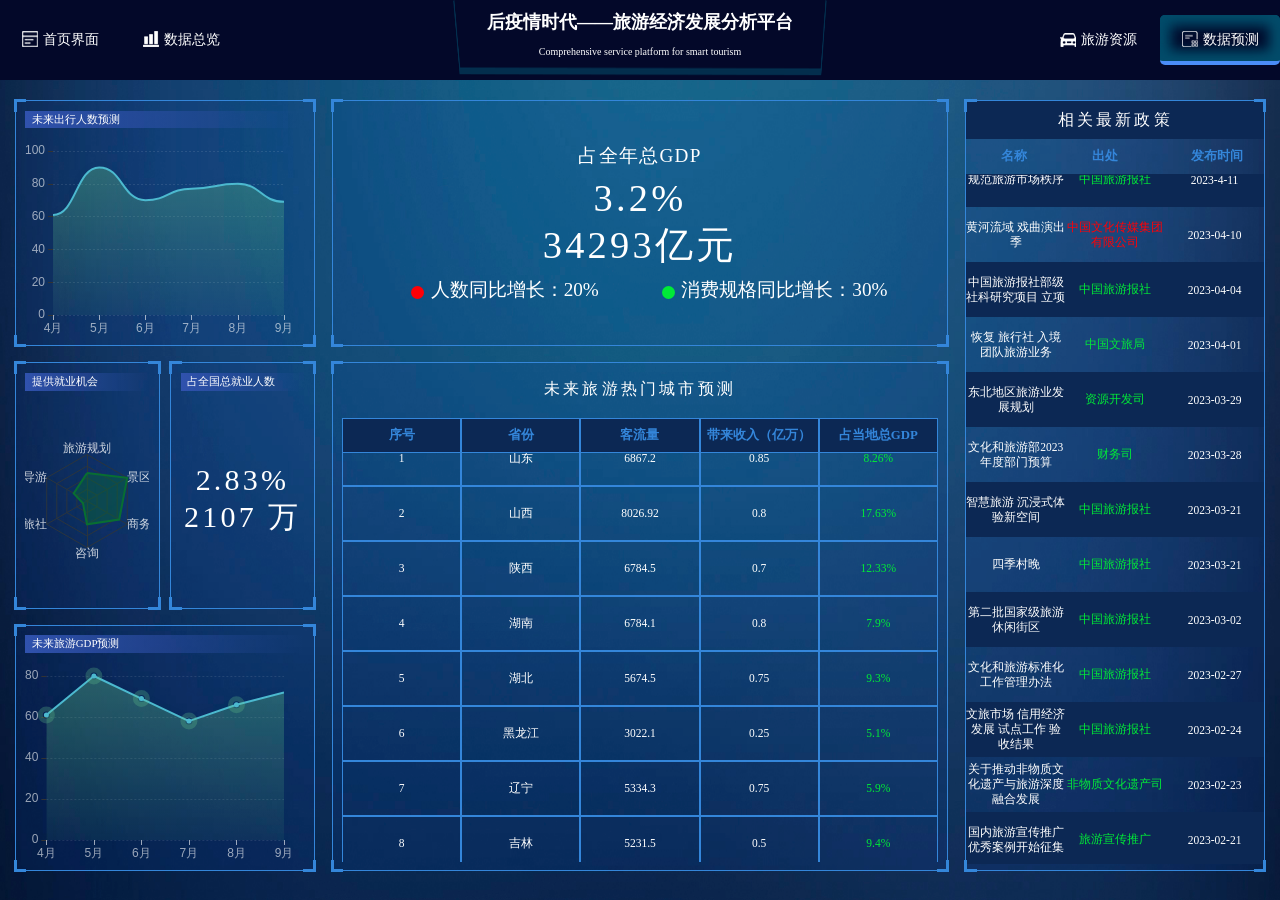
<file: computer/DataPreview/index.html>
﻿<!doctype html>
<html>

<head>
	<meta charset="utf-8">
	<title>数据预测</title>
	<script type="text/javascript" src="js/jquery.js"></script>
	<link rel="stylesheet" href="css/comon0.css">
	<link rel="stylesheet" href="../FirstPage/base.css">
</head>

<body>
	<header class="header left">
		<div class="left nav">
			<ul>
				<li><i class="nav_1"></i><a href="../FirstPage/first.html">首页界面</a> </li>
				<li><i class="nav_2"></i><a href="../DataScreen/index.html">数据总览</a> </li>
			</ul>
		</div>
		<div class="header_center left">
			<h2><strong>后疫情时代——旅游经济发展分析平台</strong></h2>
			<p class="color_font"><small>Comprehensive service platform for smart tourism</small></p>
		</div>
		<div class="right nav text_right">
			<ul>
				<li><i class="nav_8"></i><a href="../TravelResource/index.html">旅游资源</a> </li>
				<li class="nav_active"><i class="nav_4"></i><a href="../DataPreview/index.html">数据预测</a> </li>
			</ul>
		</div>
	</header>
	<!---结束-->

	<div class="mainbox">
		<ul class="clearfix">
			<!--左-->
			<li>
				<div class="boxall" style="height:calc(33.3333% - .25rem)">
					<div class="tit01">未来出行人数预测</div>
					<div class="boxnav nav01" id="echart1"></div>
					<div class="boxfoot"></div>
				</div>
				<div style="height:calc(33.3333% - .25rem); margin-bottom: .25rem;">

					<div class="boxall" style="height: 100%; width:calc(50% - .08rem); float: left;">
						<div class="tit01">提供就业机会</div>
						<div class="boxnav nav01" id="echart2"></div>
						<div class="boxfoot"></div>
					</div>

					<div class="boxall" style="height: 100%; width:calc(50% - .08rem); float: right;">
						<div class="tit01">占全国总就业人数</div>
						<div class="boxnav nav01" style="display: flex; align-items: center;">
							<p class="p2" style="font-size: 30px;"><span class="counter">10.29</span>%
								<br><span class="counter">7661</span>
								万
							</p>
						</div>
						<div class="boxfoot"></div>
					</div>


				</div>




				<div class="boxall" style="height:calc(33.3333% - .25rem)">
					<div class="tit01">未来旅游GDP预测</div>
					<div class="boxnav nav01" id="echart3"></div>
					<div class="boxfoot"></div>
				</div>
			</li>
			<!--中间-->
			<li>

				<div class="boxall" style="height:calc(33.33333% - .25rem)">
					<!-- <div class="tit02">本月计划</div> -->
					<div class="boxnav nav02">
						<div>
							<p class="p1">占全年总GDP</p>
							<p class="p2"><span class="counter">11.3</span>%<br><span class="counter">124700</span>亿元
							</p>
							<p class="p3">
								<span><i class="dot dot1"></i>人数同比增长：20%</span>
								<span><i class="dot dot2"></i>消费规格同比增长：30%</span>
							</p>
						</div>
					</div>
					<div class="boxfoot"></div>
				</div>
				<div class="boxall" style="height:calc(66.666666% - .25rem)">
					<div class="tit03">未来旅游热门城市预测</div>
					<div class="boxnav nav03">

						<div class="listhead listhead1">
							<span>序号</span>
							<span>省份</span>

							<span>客流量</span>
							<span>带来收入（亿万）</span>

							<span>占当地总GDP</span>
						</div>
						<div class="listnav listnav1 scrollDiv">
							<ul>
								<li> <span>1</span> <span>山东</span> <span>6867.2</span>
									<span>0.85</span> <span class="text-green">8.26%</span>
								</li>
								<li><span>2</span> <span>山西</span> <span>8026.92</span>
									<span>0.8</span> <span class="text-green">17.63%</span>
								</li>
								<li> <span>3</span> <span>陕西</span> <span>6784.5</span>
									<span>0.7</span> <span class="text-green">12.33%</span>
								</li>
								<li> <span>4</span> <span>湖南</span> <span>6784.1</span>
									<span>0.8</span> <span class="text-green">7.9%</span>
								</li>
								<li> <span>5</span> <span>湖北</span> <span>5674.5</span>
									<span>0.75</span> <span class="text-green">9.3%</span>
								</li>
								<li> <span>6</span> <span>黑龙江</span> <span>3022.1</span>
									<span>0.25</span> <span class="text-green">5.1%</span>
								</li>
								<li> <span>7</span> <span>辽宁</span> <span>5334.3</span>
									<span>0.75</span> <span class="text-green">5.9%</span>
								</li>
								<li> <span>8</span> <span>吉林</span> <span>5231.5</span>
									<span>0.5</span> <span class="text-green">9.4%</span>
								</li>
								<li> <span>9</span> <span>内蒙古自治区</span> <span>7001.2</span>
									<span>0.6</span> <span class="text-green">9.5%</span>
								</li>
								<li> <span>10</span> <span>海南</span> <span>10003.3</span>
									<span>1</span> <span>7.9%</span>
								</li>
							</ul>
						</div>


					</div>
					<div class="boxfoot"></div>
				</div>
			</li>
			<!--右-->
			<li>
				<div class="boxall" style="height:calc(100% - .25rem); padding: 0;">
					<div class="tit04">相关最新政策</div>
					<div class="boxnav nav04">

						<div class="listhead listhead2">
							<span>名称</span>
							<span style="padding-right: 20px;">出处</span>
							<span>发布时间</span>

						</div>

						<div class="listnav listnav2 scrollDiv">

							<ul class="smjl" style="text-align: center;">
								<li>
									<span>规范旅游市场秩序</span>
									<span class="text-green">中国旅游报社</span>
									<span>
										2023-4-11
									</span>
								</li>
								<li>
									<span>黄河流域 戏曲演出季</span>
									<span class="text-red">中国文化传媒集团有限公司</span>
									<span>
										2023-04-10</span></span></span>
								</li>
								<li>
									<span>中国旅游报社部级 社科研究项目 立项</span>
									<span class="text-green">中国旅游报社</span>
									<span> 2023-04-04</span>
								</li>
								<li>
									<span>恢复 旅行社 入境团队旅游业务</span>
									<span class="text-green">中国文旅局</span>
									<span>
										2023-04-01
									</span>
								</li>
								<li>
									<span>东北地区旅游业发展规划</span>
									<span class="text-green">资源开发司</span>
									<span>
										2023-03-29</span>
								</li>
								<li>
									<span>文化和旅游部2023年度部门预算
									</span>
									<span class="text-green">财务司</span>
									<span>2023-03-28</span>
								</li>
								<li>
									<span>
										智慧旅游 沉浸式体验新空间</span>
									<span class="text-green">
										中国旅游报社</span>
									<span> 2023-03-21</span>
								</li>
								<li>
									<span>
										四季村晚</span>
									<span class="text-green">
										中国旅游报社</span>
									<span>
										2023-03-21</span></span>
								</li>
								<li>
									<span>
										第二批国家级旅游休闲街区</span>
									<span class="text-green">
										中国旅游报社</span>
									<span>
										2023-03-02</span>
								</li>
								<li>
									<span>文化和旅游标准化工作管理办法</span>
									<span class="text-green">中国旅游报社</span>
									<span>
										2023-02-27</span>
								</li>
								<li>
									<span>文旅市场 信用经济发展 试点工作 验收结果</span>
									<span class="text-green">
										中国旅游报社</span>
									<span>2023-02-24</span>
								</li>
								<li>
									<span>关于推动非物质文化遗产与旅游深度融合发展</span>
									<span class="text-green">
										非物质文化遗产司</span>
									<span>
										2023-02-23</span>
								</li>

								<li>
									<span>国内旅游宣传推广优秀案例开始征集</span>
									<span class="text-green">
										旅游宣传推广</span>
									<span>2023-02-21</span>
								</li>
								<li>
									<span>基层公共文化服务 典型案例</span>
									<span class="text-green">中国旅游报社</span>
									<span>
										2023-02-13</span>
								</li>
								<li>
									<span>
										5地入选国家级文化生态保护区</span>
									<span class="text-green">
										中国旅游报社</span>
									<span>
										2023-02-01</span>
								</li>
								<li>
									<span>全国文化艺术职业教育和旅游职业教育提质培优行动计划启动</span>
									<span class="text-green">中国旅游报社</span>
									<span>
										2023-01-30</span>
								</li>
								<li>
									<span>我国新增15家国家级旅游度假区</span>
									<span class="text-green">中国旅游报社</span>
									<span>
										2023-01-13</span>
								</li>



							</ul>
						</div>
					</div>
					<div class="boxfoot"></div>
				</div>

			</li>
		</ul>
	</div>


	<script type="text/javascript" src="js/echarts.min.js"></script>
	<script src="js/jquery.liMarquee.js"></script>
	<script language="JavaScript" src="js/js.js"></script>
	<script type="text/javascript" src="js/jquery.countup.min.js"></script>
	<script type="text/javascript" src="js/jquery.waypoints.min.js"></script>
	<script type="text/javascript">
		$('.counter').countUp();

		$(function () {
			$('.scrollDiv').liMarquee({
				direction: 'up',//身上滚动 
				runshort: false,//内容不足时不滚动
				scrollamount: 20//速度
			});
		});

	</script>

	<script src="js/countDown.js"></script>
	<script type="text/javascript">
		$("input[name='countDown']").each(function () {
			var time_end = this.value;
			var con = $(this).next("span");
			var _ = this.dataset;
			countDown(con, {
				time_end: time_end//开始时间
			})
				//提供3个事件分别为:启动,重启,停止
				.on("countDownStarted countDownRestarted  countDownEnded ", function (arguments) {
					console.info(arguments);
				});
		});

	</script>
</body>

</html>
</file>
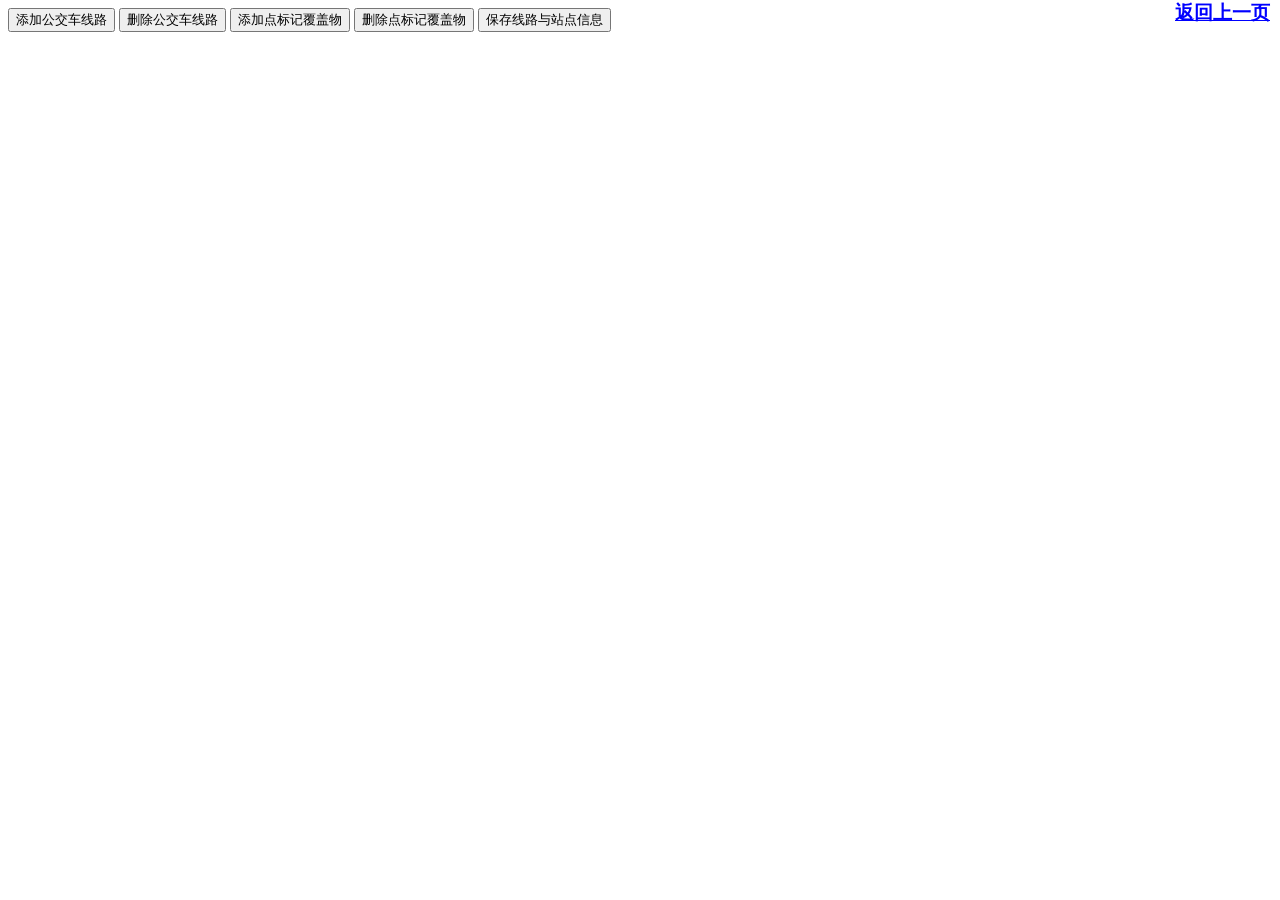
<file: computer/TravelResource/jquerygdmap/index.html>
﻿<!doctype html>
<html>

<head>
	<meta charset="utf-8">
	<meta http-equiv="X-UA-Compatible" content="IE=edge">
	<meta name="viewport" content="initial-scale=1.0, user-scalable=no, width=device-width">
	<title>可拖拽的路线规划</title>
	<link rel="stylesheet" href="http://cache.amap.com/lbs/static/main1119.css" />
	<script type="text/javascript"
		src="http://webapi.amap.com/maps?v=1.4.2&key=a26271caa073b05146f4d1b2015a2d2f&plugin=AMap.LineSearch"></script>
	<script type="text/javascript" src="http://cache.amap.com/lbs/static/addToolbar.js"></script>
	<script src="http://www.jq22.com/jquery/jquery-1.10.2.js"></script>
</head>
<style>
	.marker {
		color: #ff6600;
		padding: 4px 10px;
		border: 1px solid #fff;
		white-space: nowrap;
		font-size: 12px;
		font-family: "";
		background-color: #0066ff;
	}

	.page {
		position: absolute;
		top: 0px;
		z-index: 99;
		right: 10px;
	}

	a {
		color: blue;
		font-size: larger;
		font-weight: 700;

	}
</style>

<body>
	<div class="page"><a href="../index.html">返回上一页</a></div>
	<div id="container"></div>
	<div class="button-group">
		<input type="button" class="button" value="添加公交车线路" id="addBusLine" />
		<input type="button" class="button" value="删除公交车线路" onclick="destroyBusLine()" />
		<input type="button" class="button" value="添加点标记覆盖物" id="addMarker" />
		<input type="button" class="button" value="删除点标记覆盖物" id="clearMarker" />
		<input type="button" class="button" value="保存线路与站点信息" onclick="ache()" />

	</div>
	<!--<div id="tip" onclick="ache();">请拖拽路径试试</div>-->
	<script type="text/javascript">
		var infoWindow = new AMap.InfoWindow({ offset: new AMap.Pixel(0, -30) });//点击点标弹出站名
		var siteNumbe = [];//放点的位置信息
		var markers = [];//存放所有的打点信息
		var operateStatu = 0;
		var map, route, marker;
		//基本地图加载
		map = new AMap.Map("container", {
			resizeEnable: true,
			zoom: 5
		});
		var patha = [];
		var pathb = [];

		//为地图注册click事件获取鼠标点击出的经纬度坐标

		var clickEventListener = map.on('click', function (e) {

			if (operateStatu == 1) {
				var ln = e.lnglat.getLng();
				var la = e.lnglat.getLat();
				patha.push(ln);
				pathb.push(la);
				var path = []
				var lengths = patha.length;
				if (lengths > 1) {

					path.push([patha[0], pathb[0]]);
					if (route) {
						var dian = route.getWays();
						console.info(dian);
						if (dian) {
							$.each(dian, function (i, field) {
								path.push([dian[i].lng, dian[i].lat]);
							});
						}


					}
					path.push([ln, la]);
					//$.each(patha,function(i,field){
					//path.push([patha[i],pathb[i]]);		
					//});

					ache(path)
				} else {

					var singpath = [];
					singpath.push([ln, la]);
					singpath.push([ln, la - 0.00001]);
					ache(singpath);
				}

			};





		});

		function ache(path) {
			//每次画新线路将之前的线路清除
			if (route) { route.destroy(); }
			map.plugin("AMap.DragRoute", function () {
				route = new AMap.DragRoute(map, path, AMap.DrivingPolicy.LEAST_FEE); //构造拖拽导航类

				route.search(); //查询导航路径并开启拖拽导航 
				route.on('complete', function (type, target, data) {
					//console.info(type);
					//alert(type+":"+data+";;"+target);
				});
			});
		}

		//添加公交车线路
		AMap.event.addDomListener(document.getElementById('addBusLine'), 'click', function () {
			operateStatu = 1;
		}, false);
		//删除公交线路
		function destroyBusLine() {
			if (operateStatu == 1) {
				patha = [];
				pathb = [];
				//path=[];
				route.destroy();
				route = "";
			}
		}
		//添加点标记覆盖物
		AMap.event.addDomListener(document.getElementById('addMarker'), 'click', function (e) {
			operateStatu = 2;
			console.info("abc");
		}, false);
		var clickEventListener = map.on('click', function (ed) {
			if (operateStatu == 2) {

				addMarker([ed.lnglat.getLng(), ed.lnglat.getLat()]);
			};

		});
		//删除点标记覆盖物
		AMap.event.addDomListener(document.getElementById('clearMarker'), 'click', function () {
			if (operateStatu == 2) {
				if (siteNumbe.length > 0) {
					$.each(siteNumbe, function (i, field) {
						markers[field].setMap(null);//删除站名相同的
						marker = null;
					})
				}
			};

		}, false);


		// 实例化点标记
		function addMarker(abc) {
			var person = prompt("请输入该站点名称(设置后不可修改)", "北京站");
			if (person != null && person != "") {
				marker = new AMap.Marker({
					icon: "aa.png",
					draggable: true,  //是否可拖动
					position: abc
				});
				marker.setMap(map);
				marker.content = person;//站名
				marker.on('click', markerClick);
				marker.emit('click', { target: marker });
				markers.push(marker);
			}
		}
		//点击点标弹出站名	
		function markerClick(e) {
			var site = e.target.content;

			$.each(markers, function (i, field) {
				if (site == field.content) {
					siteNumbe.push(i);//判断站名是否相同，将相同的记录
				}
			})

			infoWindow.setContent(e.target.content);
			infoWindow.open(map, e.target.getPosition());
		}	
	</script>
</body>

</html>
</file>
<file: computer/DataPreview/css/comon0.css>
@charset "utf-8";

/* CSS Document */
* {
	-webkit-box-sizing: border-box;
	-moz-box-sizing: border-box;
	box-sizing: border-box
}

*,
body {
	padding: 0px;
	margin: 0px;
	color: #fff;
	;
	font-family: "微软雅黑";
}

body {
	/*background: linear-gradient(25deg, #0f2249, #182e5a 20%, #0f2249 40%, #182e5a 60%, #0f2249 80%, #182e5a 100%);*/
	background-image: url(../../FirstPage/img/loginBg.jpg);
	background-attachment: fixed;
	background-position: 50% 50%;
	background-repeat: no-repeat;
	background-size: 100% 100%;
	color: #fff;
	font-size: .1rem;
}

li {
	list-style-type: none;
}

table {}

i {
	margin: 0px;
	padding: 0px;
	text-indent: 0px;
}

img {
	border: none;
	max-width: 100%;
}

a {
	text-decoration: none;
	color: #399bff;
}

a.active,
a:focus {
	outline: none !important;
	text-decoration: none;
}

ol,
ul,
p,
h1,
h2,
h3,
h4,
h5,
h6 {
	padding: 0;
	margin: 0
}

a:hover {
	color: #06c;
	text-decoration: none !important
}

i,
em {
	font-style: normal;
}

.clearfix:after,
.clearfix:before {
	display: table;
	content: " "
}

.clearfix:after {
	clear: both
}

.pulll_left {
	float: left;
}

.pulll_right {
	float: right;
}

/*谷哥滚动条样式*/

::-webkit-scrollbar {
	width: 5px;
	height: 5px;
	position: absolute
}

::-webkit-scrollbar-thumb {
	background-color: #5bc0de
}

::-webkit-scrollbar-track {
	background-color: #ddd
}

/***/

.loading {
	position: fixed;
	left: 0;
	top: 0;
	font-size: .3rem;
	z-index: 100000000;
	width: 100%;
	height: 100%;
	background: #1a1a1c;
	text-align: center;
}

.loadbox {
	position: absolute;
	width: 160px;
	height: 150px;
	color: #324e93;
	left: 50%;
	top: 50%;
	margin-top: -100px;
	margin-left: -75px;
}

.loadbox img {
	margin: 10px auto;
	display: block;
	width: 40px;
}


.head {
	height: 1.05rem;
	background: url(../images/head_bg.png) no-repeat center center;
	background-size: 100% 100%;
	position: relative
}

.head h1 {
	color: #bde4ff;
	text-align: center;
	font-size: .4rem;
	line-height: 1.05rem;
	letter-spacing: .06rem;
}

.head h1 img {
	width: 1.5rem;
	display: inline-block;
	vertical-align: middle;
	margin-right: .2rem
}

html,
body {
	height: 100%;
}

.mainbox {
	padding: .4rem 0rem 0rem 0rem;
	height: calc(100% - 1.05rem);
}

.mainbox>ul {
	margin-left: .1rem;
	margin-right: .1rem;
	height: 100%;
}

.mainbox>ul>li {
	float: left;
	padding: 0 .13rem;
	height: 100%;
}

.mainbox>ul>li {
	width: 25%;
	padding-top: 20px;
}

.mainbox>ul>li:nth-child(2) {
	width: 50%
}

.boxall {
	border: 1px solid #3486da;
	background: rgba(0, 70, 190, .1);
	padding: .15rem;
	position: relative;
	margin-bottom: .25rem;
	z-index: 10;
}

.boxall:before,
.boxall:after {
	position: absolute;
	width: .15rem;
	height: .15rem;
	content: "";
	border-top: 3px solid #3486da;
	top: -2px;
}

.boxall:before,
.boxfoot:before {
	border-left: 3px solid #3486da;
	left: -2px;
}

.boxall:after,
.boxfoot:after {
	border-right: 3px solid #3486da;
	right: -2px;
}

.boxfoot {
	position: absolute;
	bottom: 0;
	width: 100%;
	left: 0;
}

.boxfoot:before,
.boxfoot:after {
	position: absolute;
	width: .15rem;
	height: .15rem;
	content: "";
	border-bottom: 3px solid #3486da;
	bottom: -2px;
}

.tit01 {
	background: linear-gradient(to right, rgba(48, 82, 174, 1), rgba(48, 82, 174, 0));
	color: #fff;
	font-size: .17rem;
	padding: .03rem .1rem;
}

.tit02 {
	background: #3aafe8;
	color: #021132;
	position: absolute;
	font-size: .25rem;
	padding: .02rem 0;
	text-align: center;
	width: 2.4rem;
	left: 50%;
	margin-left: -1.2rem;
	margin-top: -.35rem;
	letter-spacing: .05rem;
}

.tit03 {
	text-align: center;
	color: #fff;
	font-size: .25rem;
	line-height: .5rem;
	letter-spacing: .05rem;
}

.tit04 {
	text-align: center;
	background: #0c2854;
	color: #fff;
	font-size: .25rem;
	line-height: .6rem;
	letter-spacing: .05rem;
}

.wrap {
	height: 2.54rem;
	overflow: hidden;
}

.wrap li {
	line-height: .42rem;
	height: .42rem;
	font-size: .18rem;
	text-indent: .24rem;
	margin-bottom: .1rem;
}

.wrap li p {
	border: 1px solid rgba(25, 186, 139, .17);
	color: rgba(255, 255, 255, .6);
}

.boxnav {}

.nav01 {
	height: calc(100% - .3rem);
	padding-top: .2rem;
}

.nav02 {
	height: calc(100%);
	display: flex;
	align-items: center;
}

.nav03 {
	height: calc(100% - .47rem);
	padding-top: .2rem;
}

.nav04 {
	height: calc(100% - .7rem);
}

.nav02>div {
	width: 100%;
}

.nav02 p {
	text-align: center;
	color: #fff;
}

.nav02 .p1 {
	font-size: .3rem;
	letter-spacing: .02rem;
}

.p2 {
	font-size: .6rem;
	letter-spacing: .05rem;
	padding: .1rem 0;
	width: 100%;
	text-align: center;
}

.nav02 .p3 span {
	text-align: center;
	color: #fff;
	display: inline-block;
	width: 45%;
	font-size: .3rem;
}

.dot {
	width: .2rem;
	height: .2rem;
	display: inline-block;
	border-radius: 1rem;
	position: relative;
	top: .04rem;
	margin-right: .1rem;
}

.dot1 {
	background: #ff0006
}

.dot2 {
	background: #00ea37
}

.text-green {
	color: #00ea37
}

.text-red {
	color: #ff0006;
}

.listhead {
	height: .55rem;
	display: flex;
	justify-content: space-between;
}

.listnav {
	height: calc(100% - .55rem);
}

.listnav ul li {
	height: 100%;
	display: flex;
	justify-content: space-between;
}

.listhead span {
	width: 100%;
	align-items: center;
	justify-content: center;
	display: flex;
	height: .55rem;
}

.listnav li span {
	width: 100%;
	align-items: center;
	justify-content: center;
	display: flex;
	height: 55px;
}

.listhead1 span,
.listnav1 li span {
	border: 1px solid #3486da;
}

.listnav ul li span {
	font-size: .18rem;
}

.listnav2 ul li:nth-child(odd) {
	background: #0c2854;
}

.listhead1 span {
	background: #0c2854;
	font-size: .2rem;
	color: #3486da;
	font-weight: bold;
}

.listhead2 span {
	font-size: .2rem;
	color: #3486da;
	border-bottom: 1px solid #0c2854;
	font-weight: bold;
}




/*Plugin CSS*/
.str_wrap {
	overflow: hidden;
	width: 100%;
	position: relative;
	-moz-user-select: none;
	-khtml-user-select: none;
	user-select: none;
	white-space: nowrap;
}


.str_move {
	white-space: nowrap;
	position: absolute;
	top: 0;
	left: 0;
	cursor: move;
}

.str_move_clone {
	display: inline-block;
	vertical-align: top;
	position: absolute;
	left: 100%;
	top: 0;
}

.str_vertical .str_move_clone {
	left: 0;
	top: 100%;
}

.str_down .str_move_clone {
	left: 0;
	bottom: 100%;
}

.str_vertical .str_move,
.str_down .str_move {
	white-space: normal;
	width: 100%;
}

.str_static .str_move,
.no_drag .str_move,
.noStop .str_move {
	cursor: inherit;
}

.str_wrap img {
	max-width: none !important;
}

.payment-time {
	padding-right: 10px;
}
</file>
<file: computer/FirstPage/base.css>
* {
    margin: 0;
    padding: 0;
    list-style: none;
    text-decoration: none;
}

/* CSS Document */
::-webkit-scrollbar-track {
    border-radius: 10px;
    -webkit-box-shadow: inset 0 0 6px rgba(0, 0, 0, 0);
}

/*滚动条的滑轨背景颜色*/
::-webkit-scrollbar-thumb {
    background-color: rgba(0, 0, 0, 0.05);
    border-radius: 10px;
    -webkit-box-shadow: inset 1px 1px 0 rgba(75, 75, 75, 0.58);
}

/*滑块颜色*/
::-webkit-scrollbar-thumb {
    background-color: rgba(0, 0, 0, 0.2);
    border-radius: 10px;
    -webkit-box-shadow: inset 1px 1px 0 rgba(48, 48, 48, 0.92);
}

::-webkit-scrollbar {
    width: 16px;
    height: 16px;
}

/* 滑块整体设置*/
::-webkit-scrollbar-track,
::-webkit-scrollbar-thumb {
    border-radius: 999px;
    border: 5px solid transparent;
}

::-webkit-scrollbar-track {
    box-shadow: 1px 1px 5px rgba(0, 0, 0, .2) inset;
}

::-webkit-scrollbar-thumb {
    min-height: 20px;
    background-clip: content-box;
    box-shadow: 0 0 0 5px rgba(0, 0, 0, .2) inset;
}

::-webkit-scrollbar-corner {
    background: transparent;
}

/* 横向滚动条和纵向滚动条相交处尖角的颜色 */
a:hover {
    text-decoration: none;
}

.left {
    float: left;
}

.right {
    float: right;
}

.clear {
    clear: both;
}

.text_right {
    text-align: right;
}

.header {
    width: 100%;
    height: 80px;
    background-color: #030829;
}

.header_center {
    width: 30%;
    margin: 0px auto;
    color: #FFFFff;
    text-align: center;
    height: 80px;
    background-image: url("img/logoBg.png");
    background-size: 100% 100%;
    font-family: "微软雅黑" !important;
}

.header_center h2 {
    margin-top: 10px !important;
    margin-bottom: 10px;
    font-size: 18px !important;
}

.color_font {
    color: #e8f7fe !important;
    font-size: 12px !important;
}

.header_logo {
    margin-left: 1%;
    margin-top: 12px;
}

.header_logo img {
    height: 56px;
}

.nav {
    width: 35%;
}



.nav>ul>li {
    display: inline-block;
    width: 120px;
    text-align: center;
    height: 50px;
    position: relative;
    line-height: 50px;
    margin-top: 15px;
    box-sizing: border-box;
    /*box-shadow: -5px 0px 5px #034c6a inset, !*å·¦è¾¹é˜´å½±*!*/
    /*0px -5px 15px #034c6a inset, !*ä¸Šè¾¹é˜´å½±*!*/
    /*5px 0px 15px #034c6a inset, !*å³è¾¹é˜´å½±*!*/
    /*0px 5px 15px #034c6a inset;*/
    border-radius: 5px;
}

.nav>ul>li:hover {
    box-shadow: -10px 0px 15px #034c6a inset,
        /*å·¦è¾¹é˜´å½±*/
        0px -10px 15px #034c6a inset,
        /*ä¸Šè¾¹é˜´å½±*/
        10px 0px 15px #034c6a inset,
        /*å³è¾¹é˜´å½±*/
        0px 10px 15px #034c6a inset;
    box-sizing: border-box;
}

.nav>ul>li i {
    width: 16px;
    height: 16px;
    display: inline-block;
    position: relative;
    top: 3px;
    margin-right: 5px;
}

.nav>ul>li>a {
    color: #ffffff;
    /*display: inline-block;*/
    /*padding: 0 15px 0 5px;*/
    font-size: 14px;
}

/*.nav>ul>li:hover .li_ul{*/
/*display: block;*/
/*}*/
.li_ul {
    position: absolute;
    background-color: #030829;
    width: 100%;
    /*border-top:4px solid #4b8df8;*/
    display: none;
    z-index: 999;
}

.li_ul li {
    line-height: 40px !important;
}

.li_ul li:hover {
    background-color: #4b8df8;
}

.li_ul li a {
    color: #ffffff;
    font-size: 13px;
}

.nav_1 {
    background-image: url("img/nav_1.png");
}

.nav_2 {
    background-image: url("img/nav_7.png");
}

.nav_3 {
    background-image: url("img/nav_3.png");
}

.nav_4 {
    background-image: url("img/nav_4.png");
}

.nav_5 {
    background-image: url("img/nav_5.png");
}

.nav_6 {
    background-image: url("img/nav_6.png");
}

.nav_7 {
    background-image: url("img/nav_7.png");
}

.nav_8 {
    background-image: url("img/nav_2.png");
}

.nav_active {
    border-bottom: 4px solid #4b8df8;
    box-shadow: -10px 0px 15px #034c6a inset,
        /*å·¦è¾¹é˜´å½±*/
        0px -10px 15px #034c6a inset,
        /*ä¸Šè¾¹é˜´å½±*/
        10px 0px 15px #034c6a inset,
        /*å³è¾¹é˜´å½±*/
        0px 10px 15px #034c6a inset;
    box-sizing: border-box;
}

.con {
    width: 100%;
    background-color: #081832;
    padding-top: 20px;
    padding-bottom: 20px;
}

.con1 {
    width: 100%;
    background-color: #081832cc;
    /*padding-bottom: 4px;*/
    box-sizing: border-box;
    overflow: auto;
    ;
}

.find_expend {
    display: none;
}

.con1::before {
    content: "";
    display: block;
    clear: both;
    visibility: hidden;
    height: 0;
}

.select_time {
    width: 140px;
    height: 36px;
    margin-bottom: 25px;
    margin-left: 1%;
    padding-left: 20px;
    ;
}

.select_time img {
    height: 18px;
    margin-top: 9px;
}

.select_time input {
    border: none;
    background-color: transparent;
    width: 80px;
    height: 20px;
    top: -5px;
    margin-left: 10px;
    position: relative;
    text-indent: 1em;
    outline: none;
}

.con_div {
    height: 110px;
    width: 98%;
    margin-left: 1%;
    margin-bottom: 25px;
}

.con_div_text {
    height: 100%;
    background-color: #034c6a;
    width: 32%;
    margin-right: 1.3%;
}

.con_div_text01 {
    width: 50%;
    height: 100%;
}

.skip {
    height: 200px;
    width: 270 px;
    display: block;
}

a:link,
a:hover,
a:visited {
    text-decoration: none;
    color: rgb(72, 72, 72);
}
</file>
